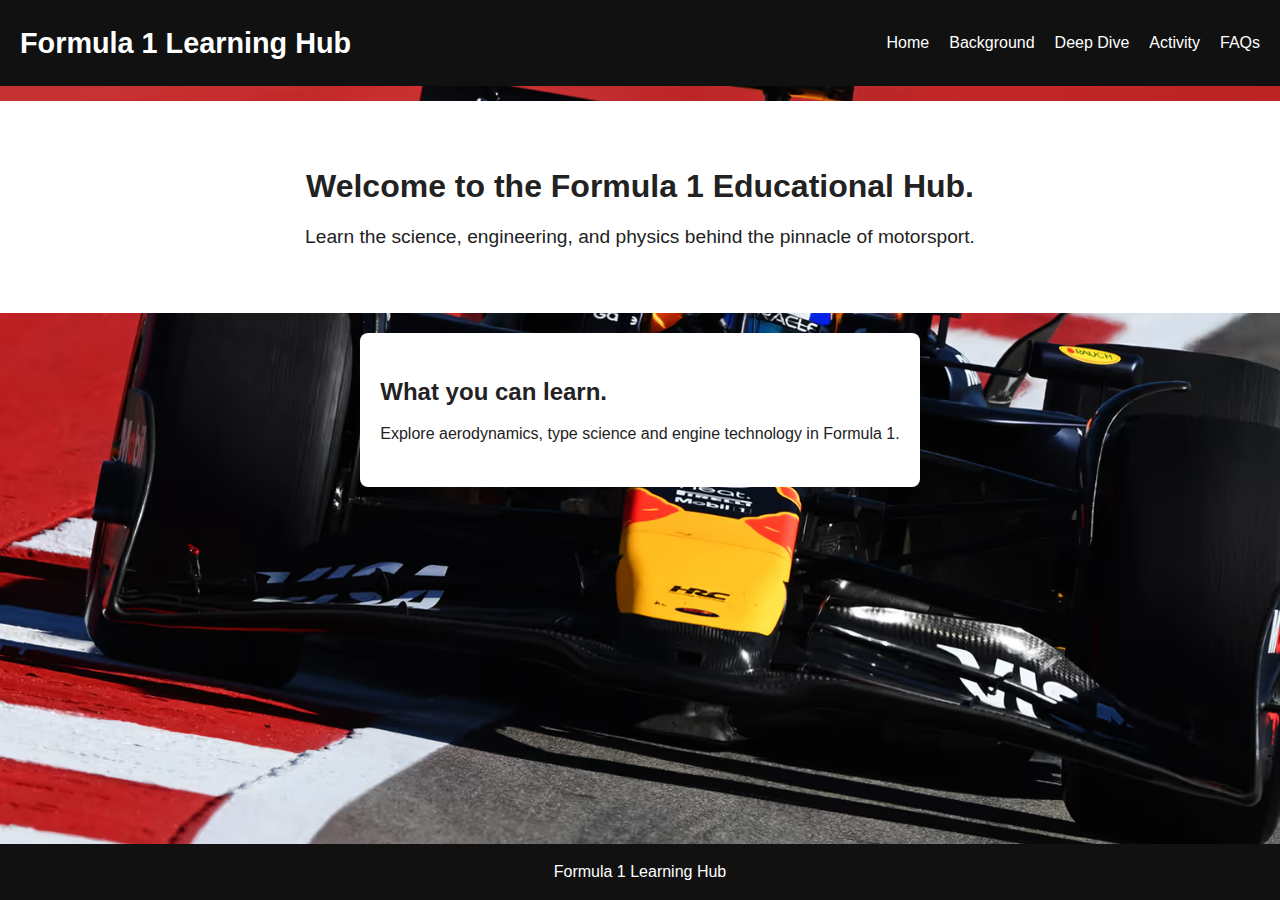
<file: index.html>
<!DOCTYPE html>
<html lang="en">
<head>
	<meta charset="utf-8">
	<meta name="viewport" content="width=device-width, initial-scale=1">
	<title>Formula 1</title>
	<link rel="stylesheet" href="style.css">
	<script defer src="script.js"></script>
</head>
<body>

<header>
	<h1 class="logo">Formula 1 Learning Hub</h1>
	<nav class="navbar">
		<ul id="nav-links">
			<li><a href="index.html">Home</a></li>
			<li><a href="background.html">Background</a></li>
			<li><a href="deepdive.html">Deep Dive</a></li>
			<li><a href="activity.html">Activity</a></li>
			<li><a href="faq.html">FAQs</a></li>
		</ul>
		<div class="hamburger" id="hamburger"></div>
	</nav>
</header>

<section class="hero fade-in">
    <h2> Welcome to the Formula 1 Educational Hub. </h2>
    <p> Learn the science, engineering, and physics behind the pinnacle of motorsport.</p>
</section>

<section class="content">
	<h3> What you can learn. </h3>
    <p> Explore aerodynamics, type science and engine technology in Formula 1. </p>   
</section>

<footer>
	<p>Formula 1 Learning Hub </p>
</footer>

	
</body>
</html>
</file>
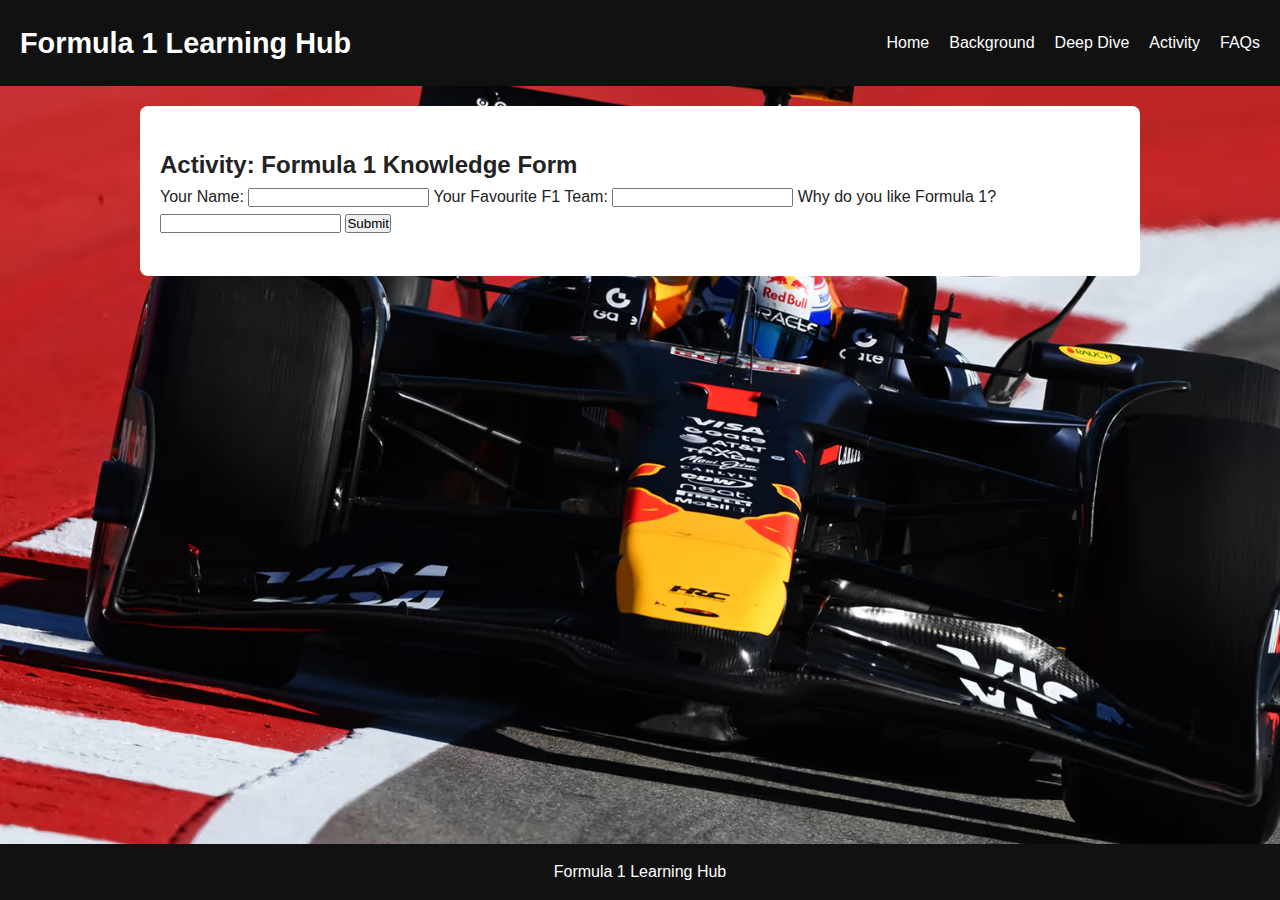
<file: activity.html>
<!DOCTYPE html>
<html lang="en">
<head>
	<meta charset="utf-8">
	<meta name="viewport" content="width=device-width, initial-scale=1">
	<title>Activity - Quiz Form</title>
	<link rel="stylesheet" href="style.css">
	<script defer src="script.js"></script>
</head>
<body>

<header>
    <h1 class="logo"> Formula 1 Learning Hub </h1>
    <nav class="navbar">
    	<ul id="nav-links">
    		<li><a href="index.html">Home</a></li>
			<li><a href="background.html">Background</a></li>
			<li><a href="deepdive.html">Deep Dive</a></li>
			<li><a href="activity.html">Activity</a></li>
			<li><a href="faq.html">FAQs</a></li>
		</ul>
		<div class="hamburger" id="hamburger"></div>
	</nav>
</header>

<section class="content fade-in">
    <h2> Activity: Formula 1 Knowledge Form</h2>

    <form id="Quiz_Form">
        <label>Your Name:</label>
        <input type="text" id="name" required>

        <label> Your Favourite F1 Team: </label>
        <input type="text" id="team" required>

        <label> Why do you like Formula 1? </label>
        <input type="text" required>

        <button type="submit">Submit</button>
        <p id="formMessage"></p>
    </form>
</section>
    
<footer>
	<p> Formula 1 Learning Hub </p>
</footer>

</body>
</html>
</file>
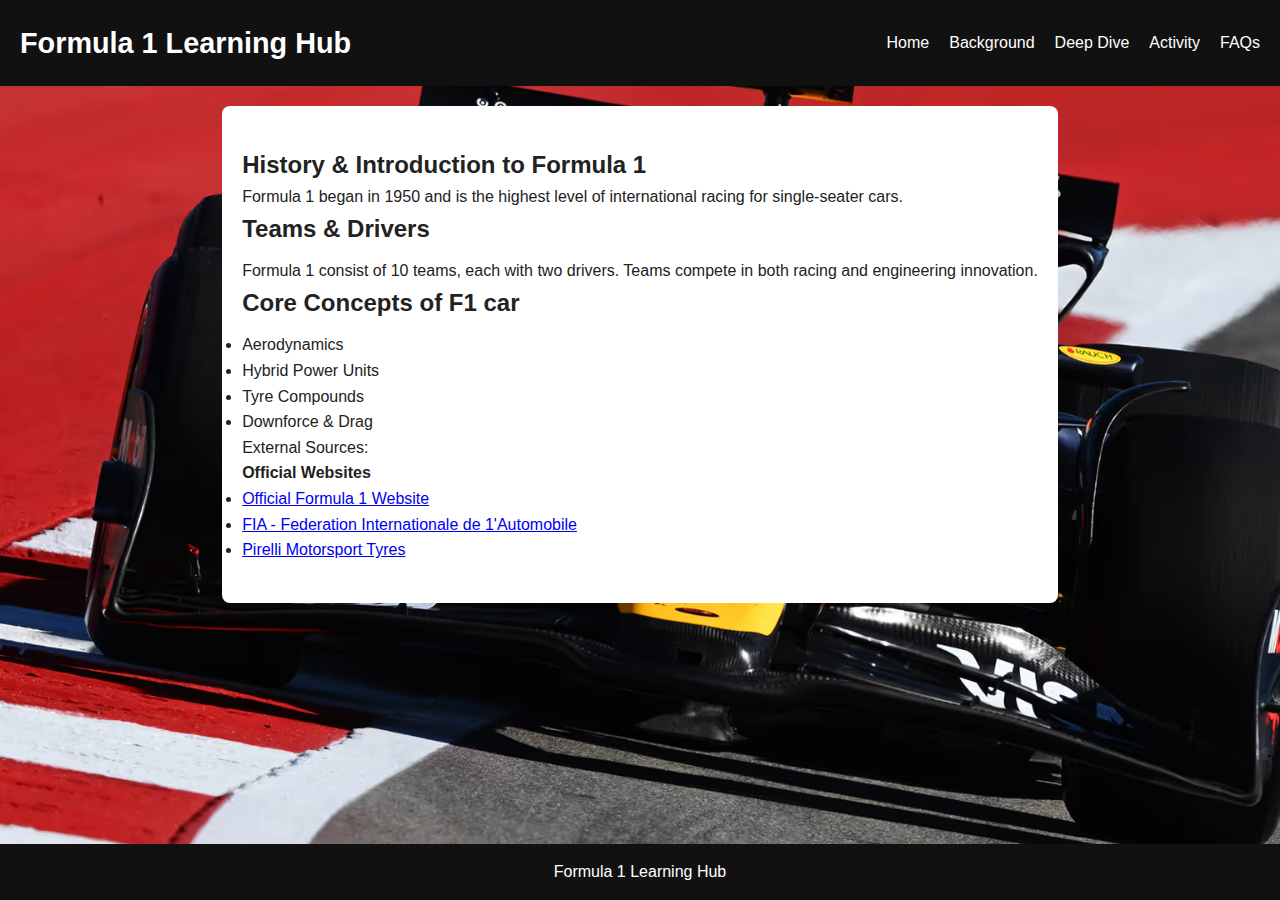
<file: background.html>
<!DOCTYPE html>
<html lang="en">
<head>
	<meta charset="utf-8">
	<meta name="viewport" content="width=device-width, initial-scale=1">
	<title>Background - Formula 1</title>
	<link rel="stylesheet" href="style.css">
	<script defer src="script.js"></script>
</head>
<body>

<header>
    <h1 class="logo"> Formula 1 Learning Hub </h1>
    <nav class="navbar">
       <ul id="nav-links">
           <li><a href="index.html">Home</a></li>
           <li><a href="background.html">Background</a></li>
           <li><a href="deepdive.html">Deep Dive</a></li>
           <li><a href="activity.html">Activity</a></li>
           <li><a href="faq.html">FAQs</a></li>
        </ul>
        <div class="hamburger" id="hamburger"></div>
    </nav>
</header>

<section class="content fade-in">
    <h2>History & Introduction to Formula 1</h2>
    <p> Formula 1 began in 1950 and is the highest level of international racing for single-seater cars.</p>

    <h3> Teams & Drivers </h3>
    <p> Formula 1 consist of 10 teams, each with two drivers. Teams compete in both racing and engineering innovation. </p>

    <h3> Core Concepts of F1 car </h3>
    <ul>
        <li> Aerodynamics </li>
        <li> Hybrid Power Units </li>
        <li> Tyre Compounds </li>
        <li> Downforce & Drag </li>
    </ul>
    
    <p> External Sources: </p>
    <h4> Official Websites </h4>
    <ul>
        <li><a href="https://www.formula1.com" target="blank"> Official Formula 1 Website </a></li>   
        <li><a href="https://www.fia.com" target="blank"> FIA - Federation Internationale de 1'Automobile </a></li>
        <li><a href="https://www.pirelli.com/tyres/en-ww/motorsport/home" target="blank"> Pirelli Motorsport Tyres </a></li>
    </ul>
</section>

<footer>
    <p> Formula 1 Learning Hub </p>
</footer>    

</body>
</html>
</file>
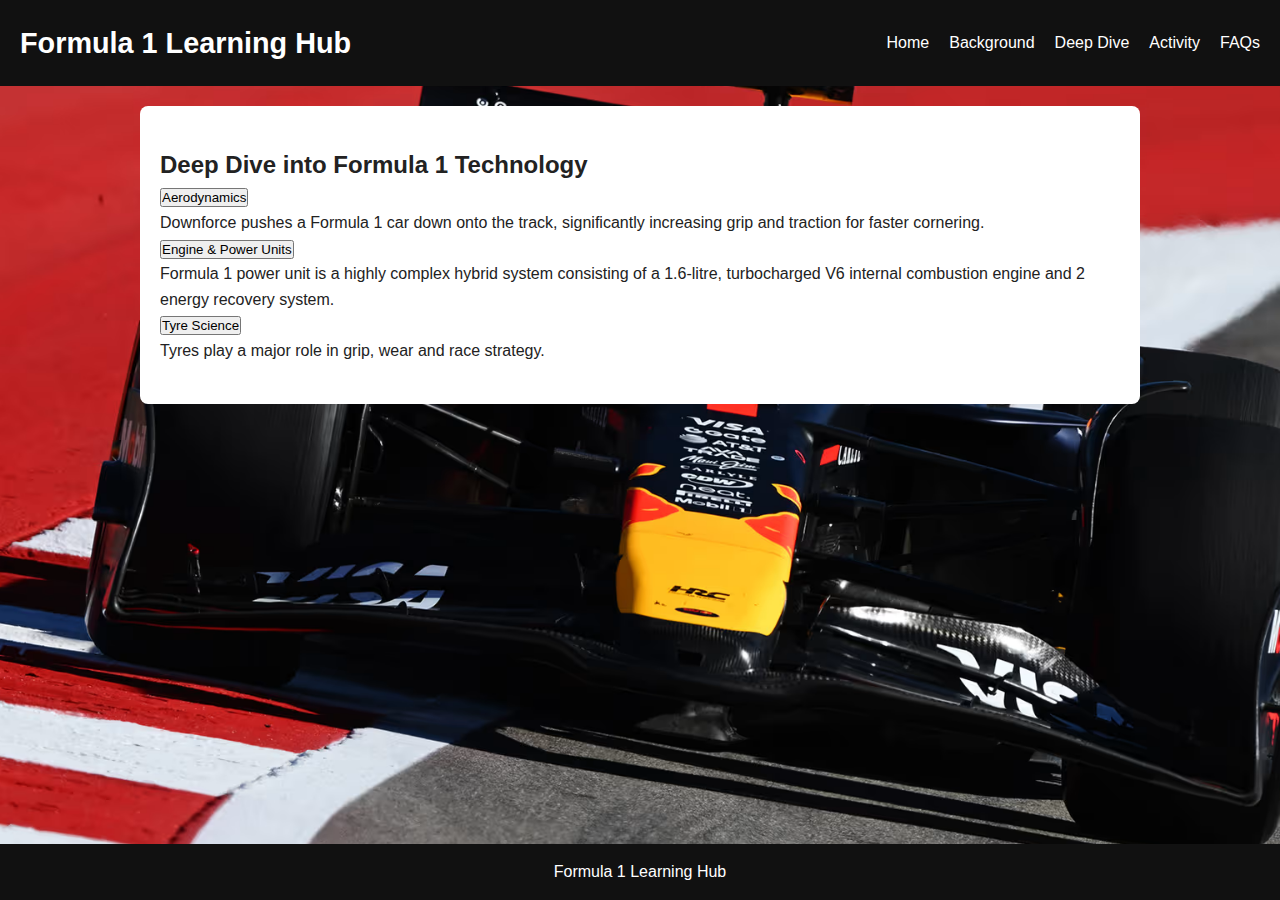
<file: deepdive.html>
<!DOCTYPE html>
<html lang="en">
<head>
	<meta charset="utf-8">
	<meta name="viewport" content="width=device-width, initial-scale=1">
	<title>Deep Dive - Formula 1 Science</title>
	<link rel="stylesheet" href="style.css">
	<script defer src="script.js"></script>
</head>
<body>

<header>
    <h1 class="logo"> Formula 1 Learning Hub </h1>
    <nav class="navbar">
    	<ul id="nav-links">
    		<li><a href="index.html">Home</a></li>
			<li><a href="background.html">Background</a></li>
			<li><a href="deepdive.html">Deep Dive</a></li>
			<li><a href="activity.html">Activity</a></li>
			<li><a href="faq.html">FAQs</a></li>
		</ul>
		<div class="hamburger" id="hamburger"></div>
	</nav>
</header>

<section class="content fade-in">
	<h2> Deep Dive into Formula 1 Technology </h2>

	<div class="dropdown">
		<button class="dropdown-btn"> Aerodynamics </button>
		<div class="dropdown-content">
			<p> Downforce pushes a Formula 1 car down onto the track, significantly increasing grip and traction for faster cornering.</p>
		</div>
	</div>

	<div class="dropdown">
	    <button class="dropdown-btn"> Engine & Power Units </button>
	    <div class="dropdown-content">
	        <p> Formula 1 power unit is a highly complex hybrid system consisting of a 1.6-litre, turbocharged V6 internal combustion engine and 2 energy recovery system.</p>
	    </div>
	</div>

	<div class="dropdown">
	    <button class="dropdown-btn"> Tyre Science </button>
	    <div class="dropdown-content">
	    	<p>Tyres play a major role in grip, wear and race strategy. </p>
	    </div>
	</div>

</section>

<footer>
	<p> Formula 1 Learning Hub </p>
</footer>	

</body>
</html>
</file>
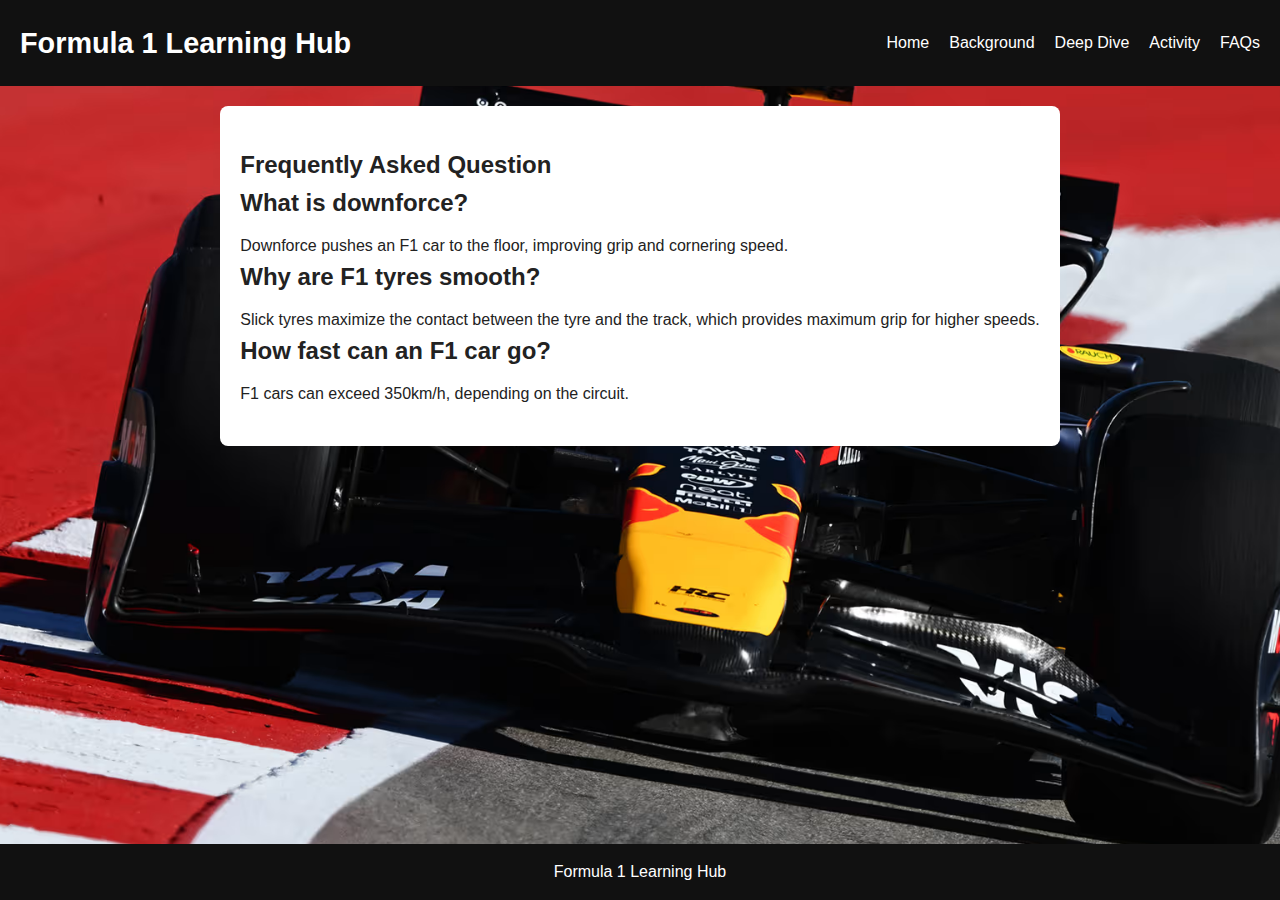
<file: faq.html>
<!DOCTYPE html>
<html lang="en">
<head>
	<meta charset="utf-8">
	<meta name="viewport" content="width=device-width, initial-scale=1">
	<title>FAQs</title>
	<link rel="stylesheet" href="style.css">
	<script defer src="script.js"></script>
</head>
<body>

<header>
    <h1 class="logo"> Formula 1 Learning Hub </h1>
    <nav class="navbar">
    	<ul id="nav-links">
    		<li><a href="index.html">Home</a></li>
			<li><a href="background.html">Background</a></li>
			<li><a href="deepdive.html">Deep Dive</a></li>
			<li><a href="activity.html">Activity</a></li>
			<li><a href="faq.html">FAQs</a></li>
		</ul>
		<div class="hamburger" id="hamburger"></div>
	</nav>
</header>

<section class="content fade-in">
    <h2> Frequently Asked Question </h2>
    
    <div class="faq-item">
        <h3> What is downforce? </h3>
        <p> Downforce pushes an F1 car to the floor, improving grip and cornering speed. </p>
    </div>

    <div class="faq-item">
    	<h3> Why are F1 tyres smooth?</h3>
    	<p> Slick tyres maximize the contact between the tyre and the track, which provides maximum grip for higher speeds.
    </p>
</div>
    
    <div class="faq-item">
        <h3> How fast can an F1 car go? </h3>
        <p> F1 cars can exceed 350km/h, depending on the circuit.</p>
    </div>    		

</section>

<footer>
    <p> Formula 1 Learning Hub</p>
</footer>        	

</body>
</html>
</file>
<file: style.css>
* {
	margin: 0;
	padding: 0;
	box-sizing: border-box;
	font-family: Arial, sans-serif;
}

body {
    background: #f4f4f4;
    color: #222;
    line-height: 1.6;
     background-image: url('img/f1car.jpg');
    background-size: cover;
    background-repeat: no-repeat;
    background-position: center;
    background-attachment: fixed;
    margin: 0;
    padding: 0;
}

header {
    background: #111;
    color: white;
    padding: 20px;
    display: flex;
    justify-content: space-between;
    align-items: center;
}

.logo {
    font-size: 1.8rem;
    font-weight: bold;
}

.navbar ul {
    list-style: none;
    display: flex;
    gap: 20px;
}

.navbar a {
    text-decoration: none;
    color: white;
    font-size: 1rem;
}

.navbar a:hover {
    color: #e10600;
}

.hamburger {
    display: none;
    cursor: pointer;
    font-size: 2rem;
    color: white;
}

.hero {
    background: white;
    padding: 60px 20px;
    text-align: center;
    margin-top: 15px;
}

.hero h2 {
    font-size: 2rem;
    margin-bottom: 10px;
}

.hero p {
    font-size: 1.2rem;
}

.content {
    padding: 40px 20px;
    background: #ffff;
    margin: 20px auto;
    max-width: 1000px;
    border-radius: 8px;
}

.content h3 {
    font-size: 1.5rem;
    margin-bottom: 10px;
}

html, body {
    height: 100%;
    margin: 0;
    display: flex;
    flex-direction: column;
}    

footer {
    background: #111;
    color: white;
    text-align: center;
    padding: 15px 0;
    margin-top: auto;
}

@media (max-width: 768px) {
    .navbar ul {
      display: none;
      flex-direction: column;
      background: #111;
      position: absolute;
      top: 70px;
      right: 20px;
      width: 200px;
      padding: 20px;
      border-radius: 8px;
    }
    
    .navbar ul.show {
      display: flex;
    }
    
    .hamburger {
      display: block;
    }
  }

  @media (max-width: 480px) {
    .hero h2 {
      font-size: 1.6rem;
    }
    
    .hero p {
      font-size: 1rem;
    }
</file>
